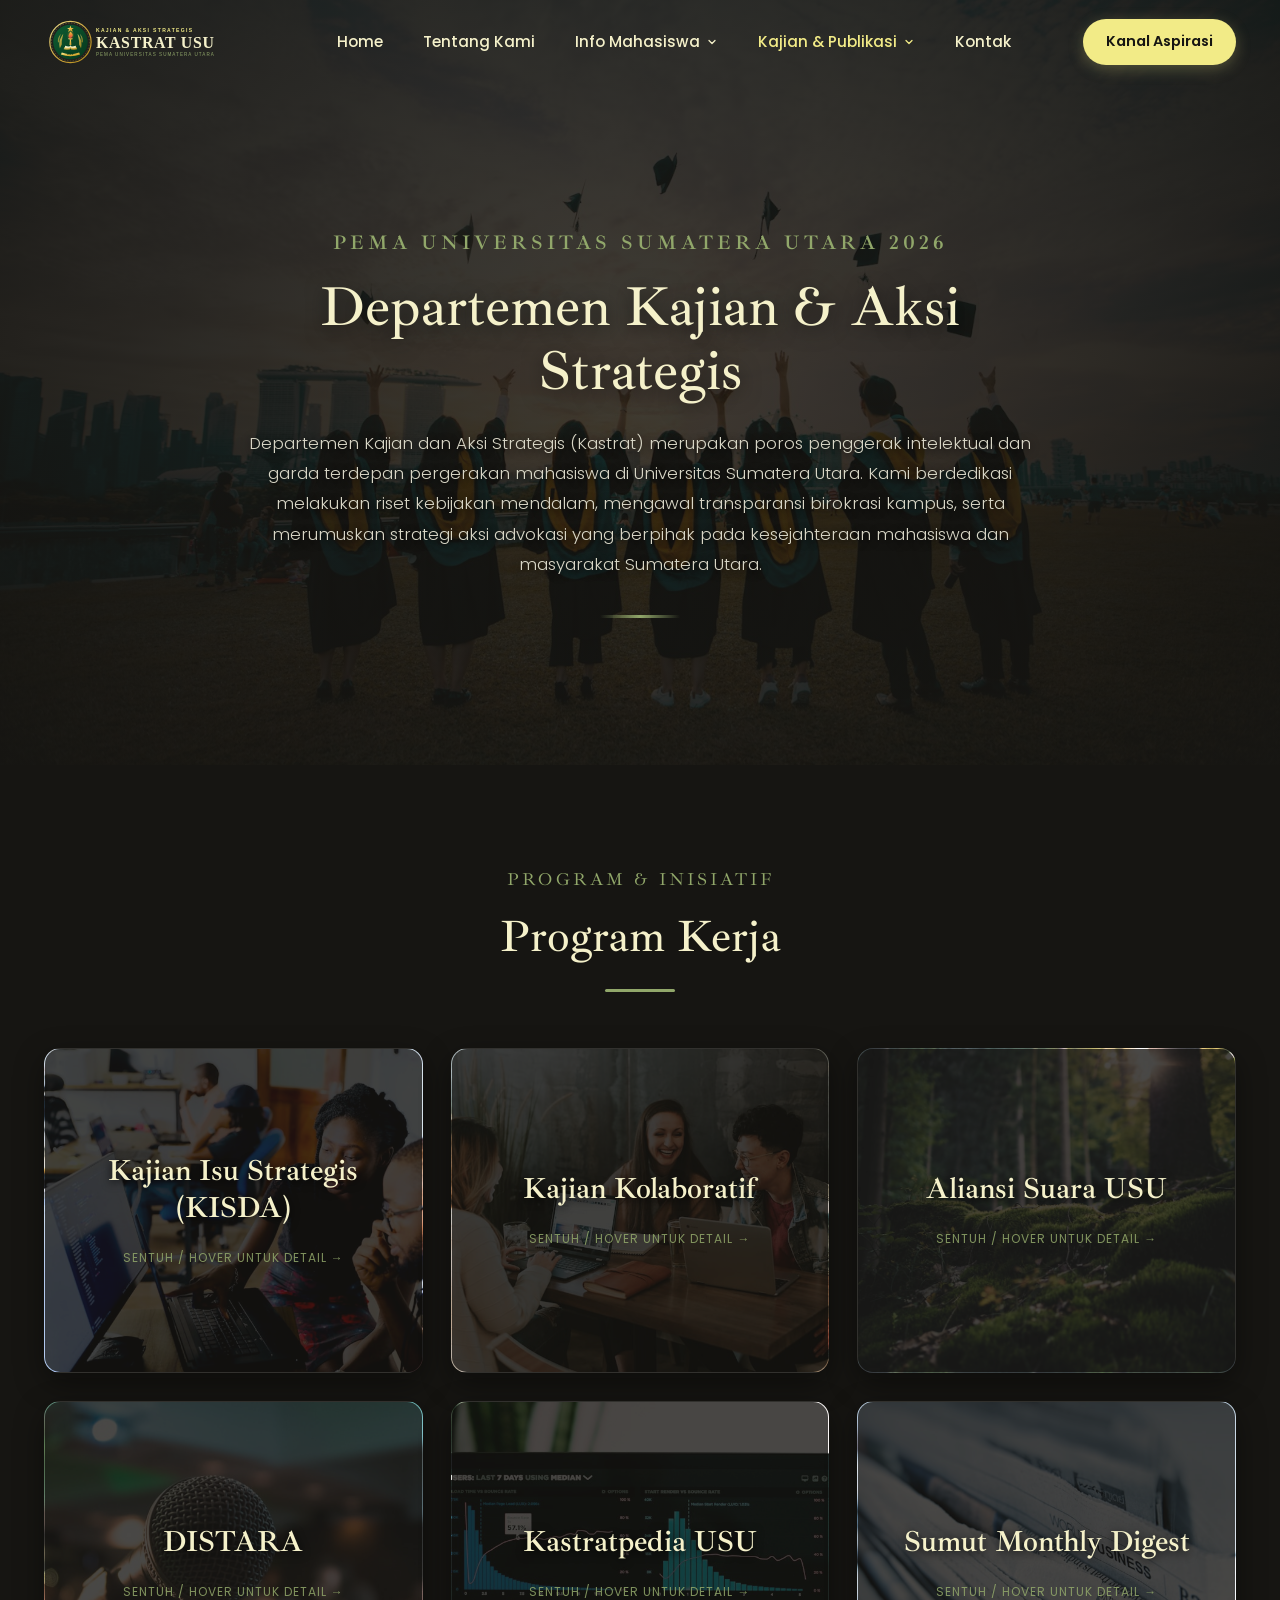
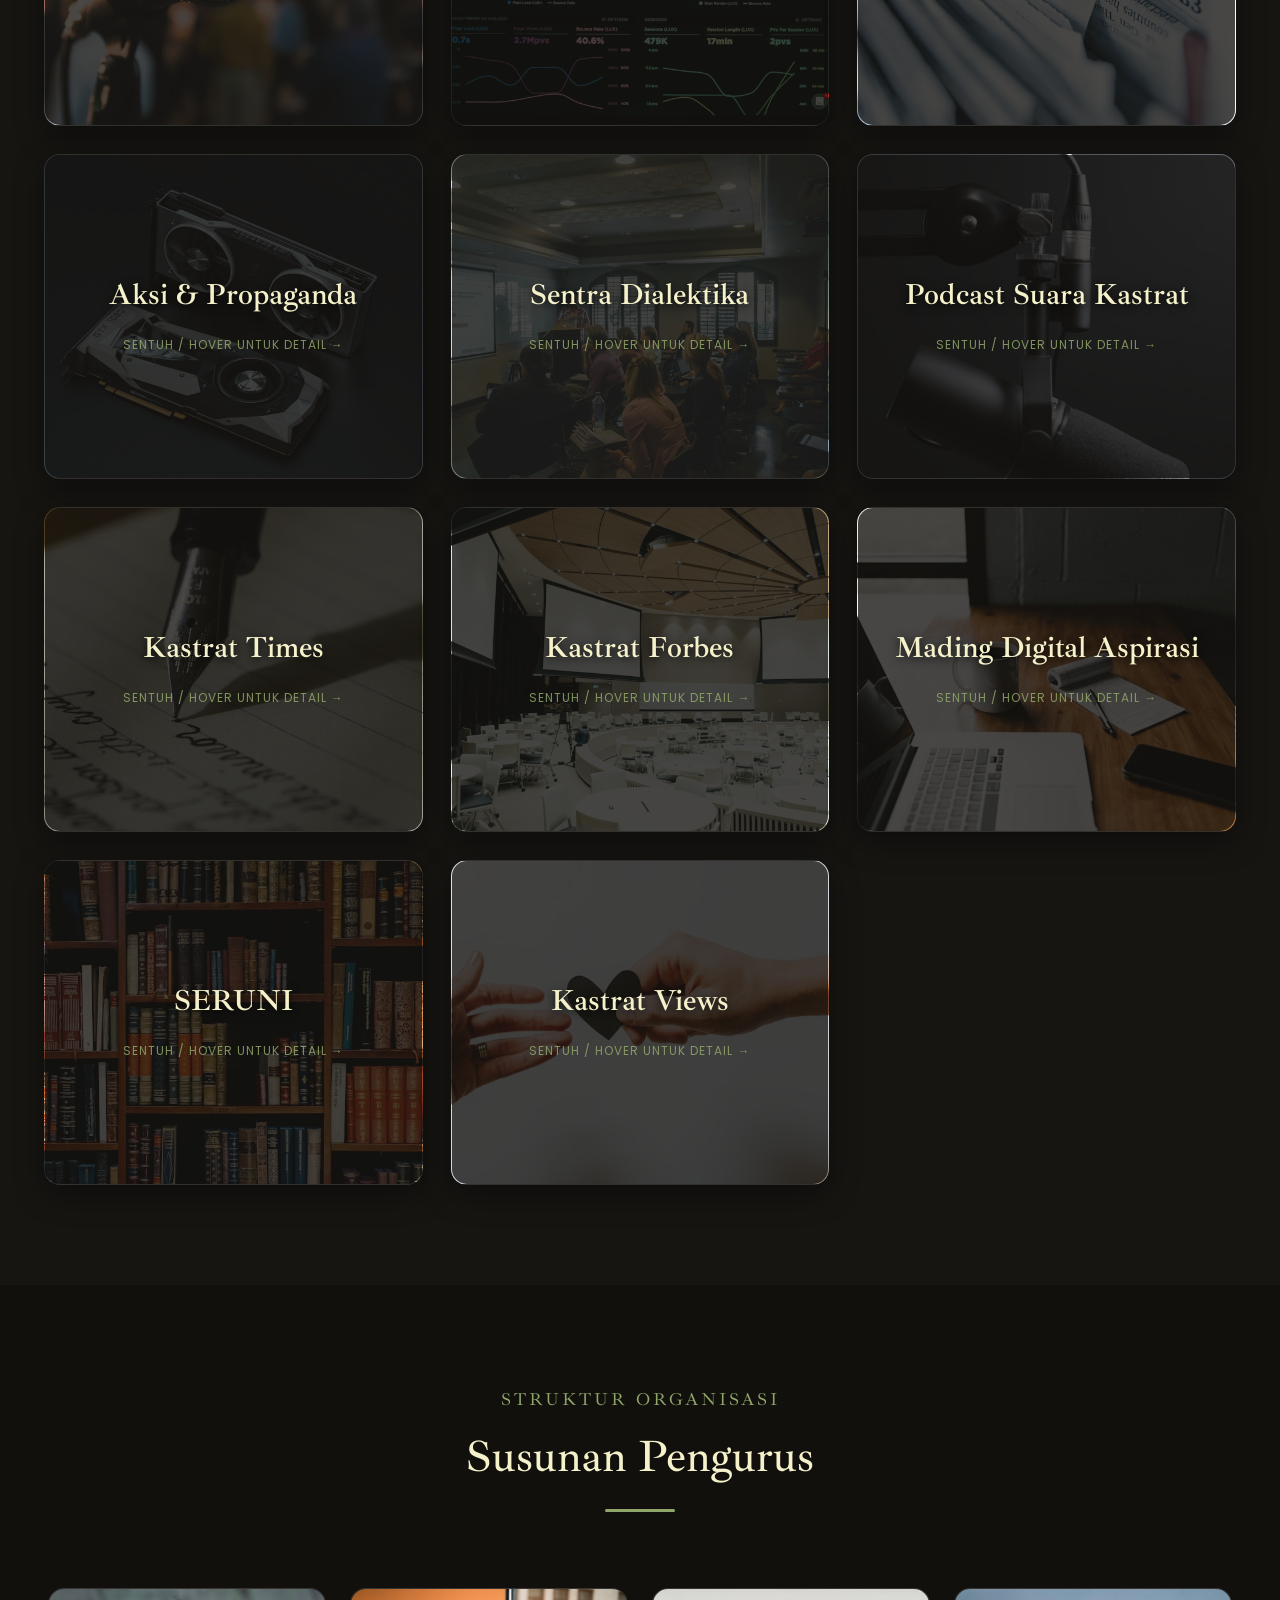
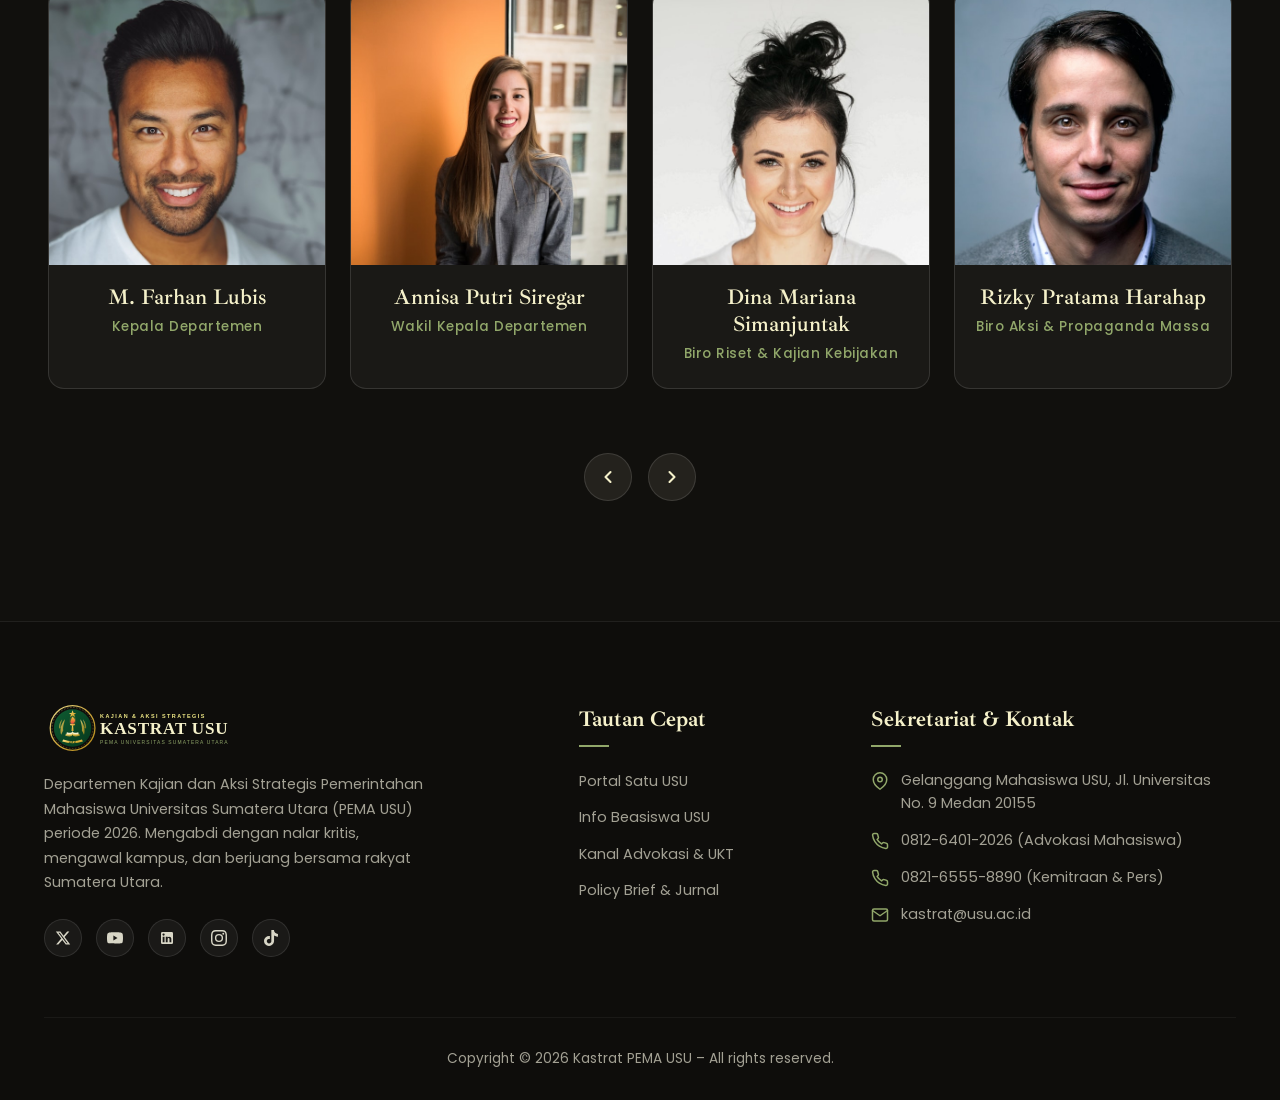
<file: index.html>
<!doctype html>
<html lang="id">
  <head>
    <meta charset="UTF-8" />
    <meta name="viewport" content="width=device-width, initial-scale=1.0" />
    <title>Departemen Kajian &amp; Aksi Strategis - PEMA USU</title>
    <meta
      name="description"
      content="Departemen Kajian dan Aksi Strategis Pemerintahan Mahasiswa Universitas Sumatera Utara (PEMA USU). Bertanggung jawab dalam mengawal pergerakan mahasiswa, merumuskan kajian berbasis data empiris, dan mengorganisir aksi advokasi strategis untuk isu kampus dan daerah Sumatera Utara."
    />

    <!-- Google Fonts: Ibarra Real Nova & Poppins -->
    <link rel="preconnect" href="https://fonts.googleapis.com" />
    <link rel="preconnect" href="https://fonts.gstatic.com" crossorigin />
    <link
      href="https://fonts.googleapis.com/css2?family=Ibarra+Real+Nova:ital,wght@0,400;0,500;0,600;0,700;1,400;1,600&family=Poppins:ital,wght@0,300;0,400;0,500;0,600;0,700;1,400&display=swap"
      rel="stylesheet"
    />

    <!-- Stylesheet -->
    <link rel="stylesheet" href="assets/css/style.css" />
  </head>
  <body>
    <!-- ================= Header / Navigation ================= -->
    <header class="site-header">
      <div class="container nav-wrapper">
        <a
          href="index.html"
          class="brand-logo"
          aria-label="Kastrat PEMA USU Homepage"
        >
          <img src="assets/images/logo.svg" alt="Logo Kastrat PEMA USU" />
        </a>

        <!-- Navigation Menu -->
        <nav class="nav-menu" id="navMenu">
          <div class="nav-item">
            <a href="#" class="nav-link">Home</a>
          </div>
          <div class="nav-item">
            <a href="#susunan-pengurus" class="nav-link">Tentang Kami</a>
          </div>
          <div class="nav-item has-dropdown">
            <a href="#" class="nav-link">
              Info Mahasiswa
              <svg
                viewBox="0 0 24 24"
                fill="none"
                stroke="currentColor"
                stroke-width="2.5"
                stroke-linecap="round"
                stroke-linejoin="round"
              >
                <polyline points="6 9 12 15 18 9"></polyline>
              </svg>
            </a>
            <div class="dropdown-menu">
              <a
                href="https://satu.usu.ac.id"
                target="_blank"
                rel="noopener noreferrer"
                class="dropdown-link"
                >Portal Satu USU</a
              >
              <a
                href="https://beasiswa.usu.ac.id"
                target="_blank"
                rel="noopener noreferrer"
                class="dropdown-link"
                >Info Beasiswa USU</a
              >
              <a href="#program-kerja" class="dropdown-link"
                >Advokasi UKT &amp; Fasilitas</a
              >
            </div>
          </div>
          <div class="nav-item has-dropdown">
            <a href="#program-kerja" class="nav-link active">
              Kajian &amp; Publikasi
              <svg
                viewBox="0 0 24 24"
                fill="none"
                stroke="currentColor"
                stroke-width="2.5"
                stroke-linecap="round"
                stroke-linejoin="round"
              >
                <polyline points="6 9 12 15 18 9"></polyline>
              </svg>
            </a>
            <div class="dropdown-menu">
              <a href="#program-kerja" class="dropdown-link"
                >Kajian Strategis</a
              >
              <a href="#program-kerja" class="dropdown-link">Sumut Digest</a>
              <a href="#program-kerja" class="dropdown-link">Kastrat Times</a>
            </div>
          </div>
          <div class="nav-item">
            <a href="#kontak" class="nav-link">Kontak</a>
          </div>
        </nav>

        <!-- Action Button -->
        <div class="header-actions">
          <a href="#program-kerja" class="btn-store">
            <span>Kanal Aspirasi</span>
          </a>
        </div>

        <!-- Mobile Hamburger Button -->
        <div
          class="mobile-toggle"
          id="mobileToggle"
          aria-label="Buka Menu Navigasi"
        >
          <span></span>
          <span></span>
          <span></span>
        </div>
      </div>
    </header>

    <!-- ================= Hero Section ================= -->
    <section class="hero-section">
      <div class="hero-overlay"></div>
      <div class="container hero-content">
        <span class="hero-badge">PEMA UNIVERSITAS SUMATERA UTARA 2026</span>
        <h1 class="hero-title">Departemen Kajian &amp; Aksi Strategis</h1>
        <p class="hero-description">
          Departemen Kajian dan Aksi Strategis (Kastrat) merupakan poros
          penggerak intelektual dan garda terdepan pergerakan mahasiswa di
          Universitas Sumatera Utara. Kami berdedikasi melakukan riset kebijakan
          mendalam, mengawal transparansi birokrasi kampus, serta merumuskan
          strategi aksi advokasi yang berpihak pada kesejahteraan mahasiswa dan
          masyarakat Sumatera Utara.
        </p>
        <div class="hero-divider"></div>
      </div>
    </section>

    <!-- ================= Program Kerja (Flip Cards) ================= -->
    <section class="programs-section" id="program-kerja">
      <div class="container">
        <div class="section-header">
          <div class="section-kicker">Program &amp; Inisiatif</div>
          <h2 class="section-title">Program Kerja</h2>
          <div class="section-line"></div>
        </div>

        <div class="programs-grid">
          <!-- 1. Kajian Isu Strategis (KISDA) -->
          <div class="flip-card">
            <div class="flip-card-inner">
              <div
                class="flip-card-front"
                style="
                  background-image: url(&quot;assets/images/program-1.jpg&quot;);
                "
              >
                <div class="flip-front-content">
                  <h3 class="flip-card-title">Kajian Isu Strategis (KISDA)</h3>
                  <span class="flip-hint"
                    >Sentuh / Hover untuk detail &rarr;</span
                  >
                </div>
              </div>
              <div class="flip-card-back">
                <h3 class="flip-card-title">Kajian Isu Strategis (KISDA)</h3>
                <p class="flip-card-desc">
                  Riset komprehensif berbasis data empiris untuk merespon
                  dinamika kebijakan rektorat USU, isu ketenagakerjaan daerah,
                  serta tata kelola publik di Sumatera Utara.
                </p>
                <a href="#program-kerja" class="flip-card-btn">Baca Kajian</a>
              </div>
            </div>
          </div>

          <!-- 2. Kajian Kolaboratif -->
          <div class="flip-card">
            <div class="flip-card-inner">
              <div
                class="flip-card-front"
                style="
                  background-image: url(&quot;assets/images/program-2.jpg&quot;);
                "
              >
                <div class="flip-front-content">
                  <h3 class="flip-card-title">Kajian Kolaboratif</h3>
                  <span class="flip-hint"
                    >Sentuh / Hover untuk detail &rarr;</span
                  >
                </div>
              </div>
              <div class="flip-card-back">
                <h3 class="flip-card-title">Kajian Kolaboratif</h3>
                <p class="flip-card-desc">
                  Ruang sinergi riset kebijakan bersama BEM Fakultas se-USU dan
                  akademisi untuk melahirkan rekomendasi kebijakan yang solid
                  dan multidisipliner.
                </p>
                <a href="#program-kerja" class="flip-card-btn"
                  >Pelajari Riset</a
                >
              </div>
            </div>
          </div>

          <!-- 3. Aliansi Suara USU -->
          <div class="flip-card">
            <div class="flip-card-inner">
              <div
                class="flip-card-front"
                style="
                  background-image: url(&quot;assets/images/program-3.jpg&quot;);
                "
              >
                <div class="flip-front-content">
                  <h3 class="flip-card-title">Aliansi Suara USU</h3>
                  <span class="flip-hint"
                    >Sentuh / Hover untuk detail &rarr;</span
                  >
                </div>
              </div>
              <div class="flip-card-back">
                <h3 class="flip-card-title">Aliansi Suara USU</h3>
                <p class="flip-card-desc">
                  Konsolidasi strategis simpul pergerakan mahasiswa
                  se-Universitas Sumatera Utara guna menyatukan sikap bersama
                  terhadap isu penindasan dan ketidakadilan sosial.
                </p>
                <a href="#program-kerja" class="flip-card-btn"
                  >Lihat Konsolidasi</a
                >
              </div>
            </div>
          </div>

          <!-- 4. DISTARA -->
          <div class="flip-card">
            <div class="flip-card-inner">
              <div
                class="flip-card-front"
                style="
                  background-image: url(&quot;assets/images/program-4.jpg&quot;);
                "
              >
                <div class="flip-front-content">
                  <h3 class="flip-card-title">DISTARA</h3>
                  <span class="flip-hint"
                    >Sentuh / Hover untuk detail &rarr;</span
                  >
                </div>
              </div>
              <div class="flip-card-back">
                <h3 class="flip-card-title">DISTARA</h3>
                <p class="flip-card-desc">
                  Diskusi Tata Aspirasi Rektorat: Forum audiensi terbuka dan uji
                  publik yang mempertemukan mahasiswa dengan pimpinan USU guna
                  menuntut transparansi tata kelola kampus.
                </p>
                <a href="#program-kerja" class="flip-card-btn"
                  >Ikuti Audiensi</a
                >
              </div>
            </div>
          </div>

          <!-- 5. Kastratpedia USU -->
          <div class="flip-card">
            <div class="flip-card-inner">
              <div
                class="flip-card-front"
                style="
                  background-image: url(&quot;assets/images/program-5.jpg&quot;);
                "
              >
                <div class="flip-front-content">
                  <h3 class="flip-card-title">Kastratpedia USU</h3>
                  <span class="flip-hint"
                    >Sentuh / Hover untuk detail &rarr;</span
                  >
                </div>
              </div>
              <div class="flip-card-back">
                <h3 class="flip-card-title">Kastratpedia USU</h3>
                <p class="flip-card-desc">
                  Publikasi mini-kajian dalam bentuk infografis edukatif dan
                  visual interaktif di media sosial untuk membedah isu-isu
                  kebijakan publik secara ringkas dan lugas.
                </p>
                <a href="#program-kerja" class="flip-card-btn"
                  >Lihat Infografis</a
                >
              </div>
            </div>
          </div>

          <!-- 6. Sumut Monthly Digest -->
          <div class="flip-card">
            <div class="flip-card-inner">
              <div
                class="flip-card-front"
                style="
                  background-image: url(&quot;assets/images/program-6.jpg&quot;);
                "
              >
                <div class="flip-front-content">
                  <h3 class="flip-card-title">Sumut Monthly Digest</h3>
                  <span class="flip-hint"
                    >Sentuh / Hover untuk detail &rarr;</span
                  >
                </div>
              </div>
              <div class="flip-card-back">
                <h3 class="flip-card-title">Sumut Monthly Digest</h3>
                <p class="flip-card-desc">
                  Rangkuman bulanan telaah kritis terhadap perkembangan dinamika
                  ekonomi, hukum, dan politik di Sumatera Utara serta isu
                  nasional yang berdampak pada mahasiswa.
                </p>
                <a href="#program-kerja" class="flip-card-btn"
                  >Baca Rangkuman</a
                >
              </div>
            </div>
          </div>

          <!-- 7. Aksi dan Propaganda -->
          <div class="flip-card">
            <div class="flip-card-inner">
              <div
                class="flip-card-front"
                style="
                  background-image: url(&quot;assets/images/program-7.jpg&quot;);
                "
              >
                <div class="flip-front-content">
                  <h3 class="flip-card-title">Aksi &amp; Propaganda</h3>
                  <span class="flip-hint"
                    >Sentuh / Hover untuk detail &rarr;</span
                  >
                </div>
              </div>
              <div class="flip-card-back">
                <h3 class="flip-card-title">Aksi &amp; Propaganda</h3>
                <p class="flip-card-desc">
                  Mobilisasi aksi damai, orasi mimbar bebas, teater jalanan, dan
                  kampanye narasi digital sebagai instrumen penekan kebijakan
                  yang berpihak pada rakyat.
                </p>
                <a href="#program-kerja" class="flip-card-btn"
                  >Aksi Selengkapnya</a
                >
              </div>
            </div>
          </div>

          <!-- 8. Sentra Dialektika -->
          <div class="flip-card">
            <div class="flip-card-inner">
              <div
                class="flip-card-front"
                style="
                  background-image: url(&quot;assets/images/program-8.jpg&quot;);
                "
              >
                <div class="flip-front-content">
                  <h3 class="flip-card-title">Sentra Dialektika</h3>
                  <span class="flip-hint"
                    >Sentuh / Hover untuk detail &rarr;</span
                  >
                </div>
              </div>
              <div class="flip-card-back">
                <h3 class="flip-card-title">Sentra Dialektika</h3>
                <p class="flip-card-desc">
                  Klub diskusi mingguan bagi mahasiswa kritis di USU untuk
                  membedah filsafat politik, sejarah pergerakan rakyat, dan isu
                  geopolitik kontemporer bersama pemantik ahli.
                </p>
                <a href="#program-kerja" class="flip-card-btn">Ikuti Diskusi</a>
              </div>
            </div>
          </div>

          <!-- 9. Podcast Suara Kastrat USU -->
          <div class="flip-card">
            <div class="flip-card-inner">
              <div
                class="flip-card-front"
                style="
                  background-image: url(&quot;assets/images/program-9.jpg&quot;);
                "
              >
                <div class="flip-front-content">
                  <h3 class="flip-card-title">Podcast Suara Kastrat</h3>
                  <span class="flip-hint"
                    >Sentuh / Hover untuk detail &rarr;</span
                  >
                </div>
              </div>
              <div class="flip-card-back">
                <h3 class="flip-card-title">Podcast Suara Kastrat</h3>
                <p class="flip-card-desc">
                  Ruang siar audio-visual yang mengupas realitas kehidupan
                  mahasiswa kampus Padang Bulan, wawancara tokoh inspiratif
                  Sumatera Utara, dan edukasi politik muda.
                </p>
                <a
                  href="https://www.youtube.com"
                  target="_blank"
                  rel="noopener noreferrer"
                  class="flip-card-btn"
                  >Dengarkan Podcast</a
                >
              </div>
            </div>
          </div>

          <!-- 10. Kastrat Times -->
          <div class="flip-card">
            <div class="flip-card-inner">
              <div
                class="flip-card-front"
                style="
                  background-image: url(&quot;assets/images/program-10.jpg&quot;);
                "
              >
                <div class="flip-front-content">
                  <h3 class="flip-card-title">Kastrat Times</h3>
                  <span class="flip-hint"
                    >Sentuh / Hover untuk detail &rarr;</span
                  >
                </div>
              </div>
              <div class="flip-card-back">
                <h3 class="flip-card-title">Kastrat Times</h3>
                <p class="flip-card-desc">
                  Media literasi dan kolom opini terbuka bagi seluruh mahasiswa
                  USU untuk menerbitkan karya tulis kritis, analisis kebijakan
                  publik, dan esai bertema sosial-humaniora.
                </p>
                <a href="#program-kerja" class="flip-card-btn">Baca Tulisan</a>
              </div>
            </div>
          </div>

          <!-- 11. Kastrat Forbes -->
          <div class="flip-card">
            <div class="flip-card-inner">
              <div
                class="flip-card-front"
                style="
                  background-image: url(&quot;assets/images/program-11.jpg&quot;);
                "
              >
                <div class="flip-front-content">
                  <h3 class="flip-card-title">Kastrat Forbes</h3>
                  <span class="flip-hint"
                    >Sentuh / Hover untuk detail &rarr;</span
                  >
                </div>
              </div>
              <div class="flip-card-back">
                <h3 class="flip-card-title">Kastrat Forbes</h3>
                <p class="flip-card-desc">
                  Simposium dan focus group discussion bersama pakar hukum,
                  ekonom, dan sosiolog USU untuk membedah rancangan regulasi
                  daerah maupun nasional secara multidimensi.
                </p>
                <a href="#program-kerja" class="flip-card-btn"
                  >Pelajari Forum</a
                >
              </div>
            </div>
          </div>

          <!-- 12. Mading Digital Aspirasi -->
          <div class="flip-card">
            <div class="flip-card-inner">
              <div
                class="flip-card-front"
                style="
                  background-image: url(&quot;assets/images/program-12.jpg&quot;);
                "
              >
                <div class="flip-front-content">
                  <h3 class="flip-card-title">Mading Digital Aspirasi</h3>
                  <span class="flip-hint"
                    >Sentuh / Hover untuk detail &rarr;</span
                  >
                </div>
              </div>
              <div class="flip-card-back">
                <h3 class="flip-card-title">Mading Digital Aspirasi</h3>
                <p class="flip-card-desc">
                  Papan publikasi digital berkala yang menyajikan kalender
                  advokasi, pengawalan banding UKT, serta kabar terkini
                  pergerakan mahasiswa di kampus Padang Bulan.
                </p>
                <a href="#program-kerja" class="flip-card-btn"
                  >Lihat Publikasi</a
                >
              </div>
            </div>
          </div>

          <!-- 13. SERUNI -->
          <div class="flip-card">
            <div class="flip-card-inner">
              <div
                class="flip-card-front"
                style="
                  background-image: url(&quot;assets/images/program-13.jpg&quot;);
                "
              >
                <div class="flip-front-content">
                  <h3 class="flip-card-title">SERUNI</h3>
                  <span class="flip-hint"
                    >Sentuh / Hover untuk detail &rarr;</span
                  >
                </div>
              </div>
              <div class="flip-card-back">
                <h3 class="flip-card-title">SERUNI</h3>
                <p class="flip-card-desc">
                  Studi Reformasi &amp; Resolusi Publik: Riset komprehensif
                  multiperspektif yang menghasilkan policy paper rekomendasi
                  resmi untuk diserahkan kepada pemangku kebijakan.
                </p>
                <a href="#program-kerja" class="flip-card-btn"
                  >Unduh Policy Brief</a
                >
              </div>
            </div>
          </div>

          <!-- 14. Kastrat Views -->
          <div class="flip-card">
            <div class="flip-card-inner">
              <div
                class="flip-card-front"
                style="
                  background-image: url(&quot;assets/images/program-14.jpg&quot;);
                "
              >
                <div class="flip-front-content">
                  <h3 class="flip-card-title">Kastrat Views</h3>
                  <span class="flip-hint"
                    >Sentuh / Hover untuk detail &rarr;</span
                  >
                </div>
              </div>
              <div class="flip-card-back">
                <h3 class="flip-card-title">Kastrat Views</h3>
                <p class="flip-card-desc">
                  Konten video edukasi berbasis audio-visual dan riset mendalam
                  yang menyajikan kritik konstruktif terhadap kebijakan publik
                  dengan kemasan kreatif dan komunikatif.
                </p>
                <a
                  href="https://www.youtube.com"
                  target="_blank"
                  rel="noopener noreferrer"
                  class="flip-card-btn"
                  >Tonton Video</a
                >
              </div>
            </div>
          </div>
        </div>
      </div>
    </section>

    <!-- ================= Susunan Pengurus (Team Slider) ================= -->
    <section class="team-section" id="susunan-pengurus">
      <div class="container">
        <div class="section-header">
          <div class="section-kicker">Struktur Organisasi</div>
          <h2 class="section-title">Susunan Pengurus</h2>
          <div class="section-line"></div>
        </div>

        <div class="team-carousel-container">
          <div class="team-slider" id="teamSlider">
            <!-- Member 1: M. Farhan Lubis -->
            <div class="team-card">
              <div class="team-image-wrapper">
                <img
                  src="assets/images/asla.jpg"
                  alt="M. Farhan Lubis"
                  loading="lazy"
                />
              </div>
              <div class="team-info">
                <h4 class="team-name">M. Farhan Lubis</h4>
                <div class="team-position">Kepala Departemen</div>
              </div>
            </div>

            <!-- Member 2: Annisa Putri Siregar -->
            <div class="team-card">
              <div class="team-image-wrapper">
                <img
                  src="assets/images/raudlah.jpg"
                  alt="Annisa Putri Siregar"
                  loading="lazy"
                />
              </div>
              <div class="team-info">
                <h4 class="team-name">Annisa Putri Siregar</h4>
                <div class="team-position">Wakil Kepala Departemen</div>
              </div>
            </div>

            <!-- Member 3: Dina Mariana Simanjuntak -->
            <div class="team-card">
              <div class="team-image-wrapper">
                <img
                  src="assets/images/kamila.jpg"
                  alt="Dina Mariana Simanjuntak"
                  loading="lazy"
                />
              </div>
              <div class="team-info">
                <h4 class="team-name">Dina Mariana Simanjuntak</h4>
                <div class="team-position">
                  Biro Riset &amp; Kajian Kebijakan
                </div>
              </div>
            </div>

            <!-- Member 4: Rizky Pratama Harahap -->
            <div class="team-card">
              <div class="team-image-wrapper">
                <img
                  src="assets/images/abraham.jpg"
                  alt="Rizky Pratama Harahap"
                  loading="lazy"
                />
              </div>
              <div class="team-info">
                <h4 class="team-name">Rizky Pratama Harahap</h4>
                <div class="team-position">
                  Biro Aksi &amp; Propaganda Massa
                </div>
              </div>
            </div>

            <!-- Member 5: Grace Christine Sitompul -->
            <div class="team-card">
              <div class="team-image-wrapper">
                <img
                  src="assets/images/ilayka.jpg"
                  alt="Grace Christine Sitompul"
                  loading="lazy"
                />
              </div>
              <div class="team-info">
                <h4 class="team-name">Grace Christine Sitompul</h4>
                <div class="team-position">Divisi Advokasi Mahasiswa</div>
              </div>
            </div>

            <!-- Member 6: Bagus Satria Tanjung -->
            <div class="team-card">
              <div class="team-image-wrapper">
                <img
                  src="assets/images/syafiq.jpg"
                  alt="Bagus Satria Tanjung"
                  loading="lazy"
                />
              </div>
              <div class="team-info">
                <h4 class="team-name">Bagus Satria Tanjung</h4>
                <div class="team-position">Divisi Media &amp; Publikasi</div>
              </div>
            </div>

            <!-- Member 7: Fatimah Zahra Nasution -->
            <div class="team-card">
              <div class="team-image-wrapper">
                <img
                  src="assets/images/wirda.jpg"
                  alt="Fatimah Zahra Nasution"
                  loading="lazy"
                />
              </div>
              <div class="team-info">
                <h4 class="team-name">Fatimah Zahra Nasution</h4>
                <div class="team-position">Divisi Hubungan Antar Lembaga</div>
              </div>
            </div>

            <!-- Member 8: Rahmat Hidayat Daulay -->
            <div class="team-card">
              <div class="team-image-wrapper">
                <img
                  src="assets/images/sheva.jpg"
                  alt="Rahmat Hidayat Daulay"
                  loading="lazy"
                />
              </div>
              <div class="team-info">
                <h4 class="team-name">Rahmat Hidayat Daulay</h4>
                <div class="team-position">Staf Ahli Data &amp; Isu Publik</div>
              </div>
            </div>
          </div>

          <!-- Carousel Navigation Controls -->
          <div class="carousel-controls">
            <button class="carousel-btn prev" aria-label="Slide sebelumnya">
              <svg
                viewBox="0 0 24 24"
                fill="none"
                stroke="currentColor"
                stroke-width="2.5"
                stroke-linecap="round"
                stroke-linejoin="round"
              >
                <polyline points="15 18 9 12 15 6"></polyline>
              </svg>
            </button>
            <button class="carousel-btn next" aria-label="Slide berikutnya">
              <svg
                viewBox="0 0 24 24"
                fill="none"
                stroke="currentColor"
                stroke-width="2.5"
                stroke-linecap="round"
                stroke-linejoin="round"
              >
                <polyline points="9 18 15 12 9 6"></polyline>
              </svg>
            </button>
          </div>
        </div>
      </div>
    </section>

    <!-- ================= Footer ================= -->
    <footer class="site-footer" id="kontak">
      <div class="container">
        <div class="footer-grid">
          <!-- Brand & Description -->
          <div class="footer-brand">
            <img src="assets/images/logo.svg" alt="Kastrat PEMA USU" />
            <p class="footer-brand-desc">
              Departemen Kajian dan Aksi Strategis Pemerintahan Mahasiswa
              Universitas Sumatera Utara (PEMA USU) periode 2026. Mengabdi
              dengan nalar kritis, mengawal kampus, dan berjuang bersama rakyat
              Sumatera Utara.
            </p>
            <div class="footer-socials">
              <!-- Twitter/X -->
              <a
                href="https://twitter.com"
                target="_blank"
                rel="noopener noreferrer"
                class="social-link"
                aria-label="X / Twitter"
              >
                <svg viewBox="0 0 24 24" fill="currentColor">
                  <path
                    d="M18.244 2.25h3.308l-7.227 8.26 8.502 11.24H16.17l-5.214-6.817L4.99 21.75H1.68l7.73-8.835L1.254 2.25H8.08l4.713 6.231zm-1.161 17.52h1.833L7.084 4.126H5.117z"
                  />
                </svg>
              </a>
              <!-- YouTube -->
              <a
                href="https://www.youtube.com"
                target="_blank"
                rel="noopener noreferrer"
                class="social-link"
                aria-label="YouTube"
              >
                <svg viewBox="0 0 24 24" fill="currentColor">
                  <path
                    d="M23.498 6.186a3.016 3.016 0 0 0-2.122-2.136C19.505 3.545 12 3.545 12 3.545s-7.505 0-9.377.505A3.017 3.017 0 0 0 .502 6.186C0 8.07 0 12 0 12s0 3.93.502 5.814a3.016 3.016 0 0 0 2.122 2.136c1.871.505 9.376.505 9.376.505s7.505 0 9.377-.505a3.015 3.015 0 0 0 2.122-2.136C24 15.93 24 12 24 12s0-3.93-.502-5.814zM9.545 15.568V8.432L15.818 12l-6.273 3.568z"
                  />
                </svg>
              </a>
              <!-- LinkedIn -->
              <a
                href="https://www.linkedin.com"
                target="_blank"
                rel="noopener noreferrer"
                class="social-link"
                aria-label="LinkedIn"
              >
                <svg viewBox="0 0 24 24" fill="currentColor">
                  <path
                    d="M19 3a2 2 0 0 1 2 2v14a2 2 0 0 1-2 2H5a2 2 0 0 1-2-2V5a2 2 0 0 1 2-2h14m-.5 15.5v-5.3a3.26 3.26 0 0 0-3.26-3.26c-.85 0-1.84.52-2.28 1.3v-1.11h-2.79v8.37h2.79v-4.93c0-.77.62-1.4 1.39-1.4a1.4 1.4 0 0 1 1.4 1.4v4.93h2.75M6.88 8.56a1.68 1.68 0 0 0 1.68-1.68c0-.93-.75-1.69-1.68-1.69a1.69 1.69 0 0 0-1.69 1.69c0 .93.76 1.68 1.69 1.68m1.39 9.94v-8.37H5.5v8.37h2.77z"
                  />
                </svg>
              </a>
              <!-- Instagram -->
              <a
                href="https://instagram.com"
                target="_blank"
                rel="noopener noreferrer"
                class="social-link"
                aria-label="Instagram"
              >
                <svg viewBox="0 0 24 24" fill="currentColor">
                  <path
                    d="M12 2.163c3.204 0 3.584.012 4.85.07 3.252.148 4.771 1.691 4.919 4.919.058 1.265.069 1.645.069 4.849 0 3.205-.012 3.584-.069 4.849-.149 3.225-1.664 4.771-4.919 4.919-1.266.058-1.644.07-4.85.07-3.204 0-3.584-.012-4.849-.07-3.26-.149-4.771-1.699-4.919-4.92-.058-1.265-.07-1.644-.07-4.849 0-3.204.013-3.583.07-4.849.149-3.227 1.664-4.771 4.919-4.919 1.266-.057 1.645-.069 4.849-.069zm0-2.163c-3.259 0-3.667.014-4.947.072-4.358.2-6.78 2.618-6.98 6.98-.059 1.281-.073 1.689-.073 4.948 0 3.259.014 3.668.072 4.948.2 4.358 2.618 6.78 6.98 6.98 1.281.058 1.689.072 4.948.072 3.259 0 3.668-.014 4.948-.072 4.354-.2 6.782-2.618 6.979-6.98.059-1.28.073-1.689.073-4.948 0-3.259-.014-3.667-.072-4.947-.196-4.354-2.617-6.78-6.979-6.98-1.281-.059-1.69-.073-4.949-.073zm0 5.838a6.162 6.162 0 1 0 0 12.324 6.162 6.162 0 0 0 0-12.324zm0 10.162a3.999 3.999 0 1 1 0-7.998 3.999 3.999 0 0 1 0 7.998zm6.406-11.845a1.44 1.44 0 1 0 0 2.881 1.44 1.44 0 0 0 0-2.881z"
                  />
                </svg>
              </a>
              <!-- TikTok -->
              <a
                href="https://www.tiktok.com"
                target="_blank"
                rel="noopener noreferrer"
                class="social-link"
                aria-label="TikTok"
              >
                <svg viewBox="0 0 24 24" fill="currentColor">
                  <path
                    d="M12.525.02c1.31-.02 2.61-.01 3.91-.02.08 1.53.63 3.09 1.75 4.17 1.12 1.11 2.7 1.62 4.24 1.79v4.03c-1.44-.05-2.89-.35-4.2-.97-.57-.26-1.1-.59-1.62-.93-.01 2.92.01 5.84-.02 8.75-.08 1.4-.54 2.79-1.35 3.94-1.31 1.92-3.58 3.17-5.91 3.21-1.43.08-2.86-.31-4.08-1.03-2.02-1.19-3.44-3.37-3.65-5.71-.02-.5-.03-1-.01-1.49.18-1.9 1.12-3.72 2.58-4.96 1.66-1.44 3.98-2.13 6.15-1.72.02 1.48-.04 2.96-.04 4.44-.99-.32-2.15-.23-3.02.37-.63.41-1.11 1.04-1.36 1.75-.21.51-.24 1.07-.14 1.61.24 1.64 1.82 3.02 3.5 2.87 1.12-.01 2.19-.66 2.77-1.61.19-.33.4-.67.41-1.06.1-1.79.06-3.57.07-5.36.01-4.03-.01-8.05.02-12.07z"
                  />
                </svg>
              </a>
            </div>
          </div>

          <!-- Quick Links -->
          <div class="footer-col">
            <h5 class="footer-title">Tautan Cepat</h5>
            <ul class="footer-links">
              <li class="footer-link-item">
                <a
                  href="https://satu.usu.ac.id"
                  target="_blank"
                  rel="noopener noreferrer"
                  >Portal Satu USU</a
                >
              </li>
              <li class="footer-link-item">
                <a
                  href="https://beasiswa.usu.ac.id"
                  target="_blank"
                  rel="noopener noreferrer"
                  >Info Beasiswa USU</a
                >
              </li>
              <li class="footer-link-item">
                <a href="#program-kerja">Kanal Advokasi &amp; UKT</a>
              </li>
              <li class="footer-link-item">
                <a href="#program-kerja">Policy Brief &amp; Jurnal</a>
              </li>
            </ul>
          </div>

          <!-- Contact Us -->
          <div class="footer-col">
            <h5 class="footer-title">Sekretariat &amp; Kontak</h5>
            <div class="footer-contact-list">
              <div class="contact-item">
                <svg
                  viewBox="0 0 24 24"
                  fill="none"
                  stroke="currentColor"
                  stroke-width="2"
                  stroke-linecap="round"
                  stroke-linejoin="round"
                >
                  <path
                    d="M21 10c0 7-9 13-9 13s-9-6-9-13a9 9 0 0 1 18 0z"
                  ></path>
                  <circle cx="12" cy="10" r="3"></circle>
                </svg>
                <span
                  >Gelanggang Mahasiswa USU, Jl. Universitas No. 9 Medan
                  20155</span
                >
              </div>
              <div class="contact-item">
                <svg
                  viewBox="0 0 24 24"
                  fill="none"
                  stroke="currentColor"
                  stroke-width="2"
                  stroke-linecap="round"
                  stroke-linejoin="round"
                >
                  <path
                    d="M22 16.92v3a2 2 0 0 1-2.18 2 19.79 19.79 0 0 1-8.63-3.07 19.5 19.5 0 0 1-6-6 19.79 19.79 0 0 1-3.07-8.67A2 2 0 0 1 4.11 2h3a2 2 0 0 1 2 1.72 12.84 12.84 0 0 0 .7 2.81 2 2 0 0 1-.45 2.11L8.09 9.91a16 16 0 0 0 6 6l1.27-1.27a2 2 0 0 1 2.11-.45 12.84 12.84 0 0 0 2.81.7A2 2 0 0 1 22 16.92z"
                  ></path>
                </svg>
                <span>0812-6401-2026 (Advokasi Mahasiswa)</span>
              </div>
              <div class="contact-item">
                <svg
                  viewBox="0 0 24 24"
                  fill="none"
                  stroke="currentColor"
                  stroke-width="2"
                  stroke-linecap="round"
                  stroke-linejoin="round"
                >
                  <path
                    d="M22 16.92v3a2 2 0 0 1-2.18 2 19.79 19.79 0 0 1-8.63-3.07 19.5 19.5 0 0 1-6-6 19.79 19.79 0 0 1-3.07-8.67A2 2 0 0 1 4.11 2h3a2 2 0 0 1 2 1.72 12.84 12.84 0 0 0 .7 2.81 2 2 0 0 1-.45 2.11L8.09 9.91a16 16 0 0 0 6 6l1.27-1.27a2 2 0 0 1 2.11-.45 12.84 12.84 0 0 0 2.81.7A2 2 0 0 1 22 16.92z"
                  ></path>
                </svg>
                <span>0821-6555-8890 (Kemitraan &amp; Pers)</span>
              </div>
              <div class="contact-item">
                <svg
                  viewBox="0 0 24 24"
                  fill="none"
                  stroke="currentColor"
                  stroke-width="2"
                  stroke-linecap="round"
                  stroke-linejoin="round"
                >
                  <path
                    d="M4 4h16c1.1 0 2 .9 2 2v12c0 1.1-.9 2-2 2H4c-1.1 0-2-.9-2-2V6c0-1.1.9-2 2-2z"
                  ></path>
                  <polyline points="22,6 12,13 2,6"></polyline>
                </svg>
                <span>kastrat@usu.ac.id</span>
              </div>
            </div>
          </div>
        </div>

        <div class="footer-bottom">
          <p>
            Copyright &copy; 2026 Kastrat PEMA USU &ndash; All rights reserved.
          </p>
        </div>
      </div>
    </footer>

    <!-- ================= Back To Top Button ================= -->
    <a href="#" class="back-to-top" id="backToTop" aria-label="Kembali ke atas">
      <svg
        viewBox="0 0 24 24"
        fill="none"
        stroke="currentColor"
        stroke-width="2.5"
        stroke-linecap="round"
        stroke-linejoin="round"
      >
        <polyline points="18 15 12 9 6 15"></polyline>
      </svg>
    </a>

    <!-- Main JavaScript -->
    <script src="assets/js/main.js"></script>
  </body>
</html>
</file>
<file: assets/css/style.css>
/* ==========================================================================
   Departemen Kajian & Aksi Strategis - PEMA USU Stylesheet
   ========================================================================== */

/* --- CSS Variables & Theme Tokens --- */
:root {
  --color-primary: #f5f1ca;
  --color-secondary: #ffffff;
  --color-text: #d8d6c6;
  --color-text-muted: #a3a194;
  --color-accent: #91a76a;
  --color-yellow: #f2eb87;
  --color-brown: #706549;
  --color-dark-surface: #2c2920;
  --color-dark-bg: #161512;
  --color-dark-card: #1b1f10;
  --color-dark-overlay: rgba(22, 21, 18, 0.88);
  --color-card-overlay: rgba(22, 21, 18, 0.78);
  --color-border: rgba(255, 255, 255, 0.12);
  --color-border-hover: rgba(145, 167, 106, 0.45);

  --font-heading: "Ibarra Real Nova", Georgia, serif;
  --font-body:
    "Poppins", -apple-system, BlinkMacSystemFont, "Segoe UI", Roboto, sans-serif;

  --transition-normal: 0.3s ease;
  --transition-smooth: 0.6s cubic-bezier(0.4, 0, 0.2, 1);
  --container-max-width: 1240px;
}

/* --- Base / Reset --- */
*,
*::before,
*::after {
  box-sizing: border-box;
  margin: 0;
  padding: 0;
}

html {
  scroll-behavior: smooth;
  font-size: 16px;
  background-color: var(--color-dark-bg);
  color: var(--color-text);
  font-family: var(--font-body);
}

body {
  background-color: var(--color-dark-bg);
  color: var(--color-text);
  line-height: 1.6;
  overflow-x: hidden;
  -webkit-font-smoothing: antialiased;
}

a {
  color: inherit;
  text-decoration: none;
  transition: color var(--transition-normal);
}

ul {
  list-style: none;
}

img {
  max-width: 100%;
  height: auto;
  display: block;
}

button {
  font-family: inherit;
  cursor: pointer;
  border: none;
  background: none;
}

.container {
  width: 100%;
  max-width: var(--container-max-width);
  margin-left: auto;
  margin-right: auto;
  padding-left: 24px;
  padding-right: 24px;
}

/* --- Navigation Header --- */
.site-header {
  position: fixed;
  top: 0;
  left: 0;
  width: 100%;
  z-index: 1000;
  padding: 18px 0;
  transition:
    background-color var(--transition-normal),
    padding var(--transition-normal),
    backdrop-filter var(--transition-normal);
  background-color: transparent;
}

.site-header.scrolled {
  background-color: rgba(22, 21, 18, 0.95);
  backdrop-filter: blur(12px);
  -webkit-backdrop-filter: blur(12px);
  padding: 12px 0;
  box-shadow: 0 4px 20px rgba(0, 0, 0, 0.4);
  border-bottom: 1px solid rgba(255, 255, 255, 0.06);
}

.nav-wrapper {
  display: flex;
  align-items: center;
  justify-content: space-between;
}

.brand-logo {
  display: flex;
  align-items: center;
  gap: 12px;
}

.brand-logo img {
  height: 48px;
  width: auto;
  object-fit: contain;
  transition: transform var(--transition-normal);
}

.brand-logo:hover img {
  transform: scale(1.03);
}

.nav-menu {
  display: flex;
  align-items: center;
  gap: 32px;
}

.nav-item {
  position: relative;
}

.nav-link {
  color: var(--color-primary);
  font-size: 0.95rem;
  font-weight: 500;
  display: flex;
  align-items: center;
  gap: 6px;
  padding: 8px 4px;
  transition: color var(--transition-normal);
}

.nav-link:hover,
.nav-link.active {
  color: var(--color-yellow);
}

.nav-link svg {
  width: 12px;
  height: 12px;
  transition: transform var(--transition-normal);
}

/* Dropdown Menu */
.dropdown-menu {
  position: absolute;
  top: 100%;
  left: 0;
  min-width: 200px;
  background-color: rgba(27, 31, 16, 0.98);
  border: 1px solid rgba(255, 255, 255, 0.1);
  border-radius: 8px;
  padding: 10px 0;
  box-shadow: 0 10px 30px rgba(0, 0, 0, 0.6);
  opacity: 0;
  visibility: hidden;
  transform: translateY(10px);
  transition: all var(--transition-normal);
  backdrop-filter: blur(10px);
  z-index: 100;
}

.nav-item:hover .dropdown-menu {
  opacity: 1;
  visibility: visible;
  transform: translateY(0);
}

.nav-item:hover .nav-link svg {
  transform: rotate(180deg);
}

.dropdown-link {
  display: block;
  padding: 9px 20px;
  font-size: 0.9rem;
  color: var(--color-text);
  transition:
    background-color var(--transition-normal),
    color var(--transition-normal);
}

.dropdown-link:hover {
  background-color: rgba(145, 167, 106, 0.15);
  color: var(--color-yellow);
}

/* Visit Store Button */
.btn-store {
  display: inline-flex;
  align-items: center;
  gap: 8px;
  padding: 10px 22px;
  font-size: 0.9rem;
  font-weight: 600;
  color: #161512;
  background-color: var(--color-yellow);
  border-radius: 50px;
  border: 1px solid transparent;
  transition: all var(--transition-normal);
  box-shadow: 0 4px 15px rgba(242, 235, 135, 0.25);
}

.btn-store:hover {
  background-color: transparent;
  color: var(--color-yellow);
  border-color: var(--color-yellow);
  transform: translateY(-2px);
  box-shadow: 0 6px 20px rgba(242, 235, 135, 0.35);
}

/* Mobile Toggle */
.mobile-toggle {
  display: none;
  flex-direction: column;
  justify-content: space-between;
  width: 28px;
  height: 20px;
  cursor: pointer;
  z-index: 1100;
}

.mobile-toggle span {
  display: block;
  height: 2.5px;
  width: 100%;
  background-color: var(--color-primary);
  border-radius: 2px;
  transition: all var(--transition-normal);
}

.mobile-toggle.active span:nth-child(1) {
  transform: translateY(9px) rotate(45deg);
}

.mobile-toggle.active span:nth-child(2) {
  opacity: 0;
}

.mobile-toggle.active span:nth-child(3) {
  transform: translateY(-8.5px) rotate(-45deg);
}

/* --- Hero Section --- */
.hero-section {
  position: relative;
  min-height: 85vh;
  display: flex;
  align-items: center;
  justify-content: center;
  background: url("../images/hero-usu.jpg") center center / cover no-repeat;
  padding: 180px 0 100px;
  text-align: center;
  overflow: hidden;
}

.hero-overlay {
  position: absolute;
  inset: 0;
  background: radial-gradient(
    circle at center,
    rgba(22, 21, 18, 0.82) 0%,
    rgba(22, 21, 18, 0.95) 100%
  );
  z-index: 1;
}

.hero-content {
  position: relative;
  z-index: 2;
  max-width: 900px;
  margin: 0 auto;
}

.hero-badge {
  display: inline-block;
  font-family: var(--font-heading);
  font-size: 1.25rem;
  letter-spacing: 4px;
  text-transform: uppercase;
  color: var(--color-accent);
  margin-bottom: 16px;
  font-weight: 600;
}

.hero-title {
  font-family: var(--font-heading);
  font-size: 3.5rem;
  font-weight: 500;
  line-height: 1.15;
  color: var(--color-primary);
  margin-bottom: 24px;
  text-shadow: 0 4px 20px rgba(0, 0, 0, 0.6);
}

.hero-description {
  font-size: 1.05rem;
  font-weight: 300;
  color: var(--color-text);
  line-height: 1.8;
  max-width: 820px;
  margin: 0 auto 36px;
  text-shadow: 0 2px 8px rgba(0, 0, 0, 0.8);
}

.hero-divider {
  width: 80px;
  height: 3px;
  background: linear-gradient(
    90deg,
    transparent,
    var(--color-accent),
    transparent
  );
  margin: 0 auto;
}

/* --- Section Headers --- */
.section-header {
  text-align: center;
  margin-bottom: 56px;
}

.section-kicker {
  font-family: var(--font-heading);
  font-size: 1.1rem;
  letter-spacing: 3px;
  text-transform: uppercase;
  color: var(--color-accent);
  margin-bottom: 8px;
}

.section-title {
  font-family: var(--font-heading);
  font-size: 2.8rem;
  font-weight: 500;
  color: var(--color-primary);
  margin-bottom: 16px;
}

.section-line {
  width: 70px;
  height: 3px;
  background: var(--color-accent);
  margin: 0 auto;
  border-radius: 2px;
}

/* --- Program Kerja (Flip Boxes) Section --- */
.programs-section {
  padding: 100px 0;
  background-color: var(--color-dark-bg);
  position: relative;
}

.programs-grid {
  display: grid;
  grid-template-columns: repeat(3, 1fr);
  gap: 28px;
}

/* 3D Flip Card Container */
.flip-card {
  perspective: 1200px;
  height: 325px;
}

.flip-card-inner {
  position: relative;
  width: 100%;
  height: 100%;
  transition: transform var(--transition-smooth);
  transform-style: preserve-3d;
  border-radius: 16px;
  box-shadow: 0 10px 30px rgba(0, 0, 0, 0.4);
}

/* Hover and active flip */
.flip-card:hover .flip-card-inner,
.flip-card.is-flipped .flip-card-inner {
  transform: rotateY(180deg);
}

/* Front & Back Faces */
.flip-card-front,
.flip-card-back {
  position: absolute;
  inset: 0;
  width: 100%;
  height: 100%;
  backface-visibility: hidden;
  -webkit-backface-visibility: hidden;
  border-radius: 16px;
  overflow: hidden;
  border: 1px solid var(--color-border);
  transition: border-color var(--transition-normal);
}

/* Front Styling */
.flip-card-front {
  background-position: center center;
  background-repeat: no-repeat;
  background-size: cover;
  display: flex;
  align-items: center;
  justify-content: center;
  text-align: center;
}

.flip-card-front::before {
  content: "";
  position: absolute;
  inset: 0;
  background-color: rgba(22, 21, 18, 0.78);
  transition: background-color var(--transition-normal);
}

.flip-card:hover .flip-card-front::before {
  background-color: rgba(22, 21, 18, 0.65);
}

.flip-front-content {
  position: relative;
  z-index: 2;
  padding: 30px 24px;
}

.flip-card-title {
  font-family: var(--font-heading);
  font-size: 1.85rem;
  font-weight: 600;
  color: var(--color-primary);
  line-height: 1.25;
  text-shadow: 0 2px 10px rgba(0, 0, 0, 0.9);
  margin-bottom: 12px;
}

.flip-hint {
  display: inline-flex;
  align-items: center;
  gap: 6px;
  font-size: 0.75rem;
  letter-spacing: 1px;
  text-transform: uppercase;
  color: var(--color-accent);
  opacity: 0.85;
  margin-top: 10px;
}

/* Back Styling */
.flip-card-back {
  transform: rotateY(180deg);
  background: radial-gradient(circle at center, #1b1f10 20%, #2a361d 100%);
  display: flex;
  flex-direction: column;
  justify-content: center;
  align-items: center;
  text-align: center;
  padding: 32px 26px;
}

.flip-card-back .flip-card-title {
  font-size: 1.4rem;
  color: var(--color-yellow);
  margin-bottom: 12px;
}

.flip-card-desc {
  font-size: 0.875rem;
  font-weight: 300;
  line-height: 1.65;
  color: var(--color-text);
  display: -webkit-box;
  -webkit-line-clamp: 6;
  -webkit-box-orient: vertical;
  overflow: hidden;
  text-overflow: ellipsis;
}

.flip-card-btn {
  display: inline-block;
  margin-top: 16px;
  padding: 7px 18px;
  font-size: 0.8rem;
  font-weight: 500;
  color: #161512;
  background-color: var(--color-yellow);
  border-radius: 20px;
  transition: all var(--transition-normal);
}

.flip-card-btn:hover {
  background-color: #ffffff;
  transform: scale(1.05);
}

/* --- Susunan Pengurus (Team Members) Section --- */
.team-section {
  padding: 100px 0 120px;
  background-color: #11100d;
  position: relative;
  overflow: hidden;
}

.team-carousel-container {
  position: relative;
  margin-top: 40px;
}

.team-slider {
  display: flex;
  gap: 24px;
  overflow-x: auto;
  scroll-behavior: smooth;
  scrollbar-width: none;
  -ms-overflow-style: none;
  padding: 20px 4px 40px;
  user-select: none;
  cursor: grab;
}

.team-slider:active {
  cursor: grabbing;
}

.team-slider::-webkit-scrollbar {
  display: none;
}

.team-card {
  flex: 0 0 calc(25% - 18px);
  min-width: 250px;
  background-color: #1a1916;
  border-radius: 16px;
  overflow: hidden;
  border: 1px solid var(--color-border);
  transition:
    transform var(--transition-normal),
    border-color var(--transition-normal),
    box-shadow var(--transition-normal);
  text-align: center;
  padding-bottom: 24px;
}

.team-card:hover {
  transform: translateY(-8px);
  border-color: var(--color-border-hover);
  box-shadow: 0 16px 36px rgba(0, 0, 0, 0.5);
}

.team-image-wrapper {
  width: 100%;
  aspect-ratio: 1 / 1;
  overflow: hidden;
  background-color: #24221d;
  margin-bottom: 18px;
}

.team-image-wrapper img {
  width: 100%;
  height: 100%;
  object-fit: cover;
  object-position: center top;
  transition: transform var(--transition-smooth);
}

.team-card:hover .team-image-wrapper img {
  transform: scale(1.06);
}

.team-info {
  padding: 0 18px;
}

.team-name {
  font-family: var(--font-heading);
  font-size: 1.35rem;
  font-weight: 600;
  color: var(--color-primary);
  margin-bottom: 6px;
  line-height: 1.25;
}

.team-position {
  font-size: 0.85rem;
  color: var(--color-accent);
  font-weight: 500;
  letter-spacing: 0.5px;
}

/* Carousel Nav Buttons */
.carousel-controls {
  display: flex;
  align-items: center;
  justify-content: center;
  gap: 16px;
  margin-top: 24px;
}

.carousel-btn {
  width: 48px;
  height: 48px;
  border-radius: 50%;
  background-color: #24221d;
  border: 1px solid var(--color-border);
  color: var(--color-primary);
  display: flex;
  align-items: center;
  justify-content: center;
  transition: all var(--transition-normal);
}

.carousel-btn:hover {
  background-color: var(--color-accent);
  color: #161512;
  border-color: var(--color-accent);
  transform: scale(1.05);
}

.carousel-btn svg {
  width: 20px;
  height: 20px;
}

/* --- Footer --- */
.site-footer {
  background-color: #0e0d0b;
  border-top: 1px solid rgba(255, 255, 255, 0.08);
  padding: 80px 0 30px;
  font-size: 0.95rem;
}

.footer-grid {
  display: grid;
  grid-template-columns: 2fr 1fr 1.5fr;
  gap: 48px;
  margin-bottom: 60px;
}

.footer-brand img {
  height: 52px;
  width: auto;
  margin-bottom: 18px;
}

.footer-brand-desc {
  color: var(--color-text-muted);
  font-size: 0.9rem;
  line-height: 1.7;
  max-width: 380px;
  margin-bottom: 24px;
}

.footer-socials {
  display: flex;
  align-items: center;
  gap: 14px;
}

.social-link {
  width: 38px;
  height: 38px;
  border-radius: 50%;
  background-color: rgba(255, 255, 255, 0.05);
  border: 1px solid rgba(255, 255, 255, 0.1);
  display: flex;
  align-items: center;
  justify-content: center;
  color: var(--color-text);
  transition: all var(--transition-normal);
}

.social-link:hover {
  background-color: var(--color-yellow);
  color: #161512;
  border-color: var(--color-yellow);
  transform: translateY(-3px);
}

.social-link svg {
  width: 16px;
  height: 16px;
}

.footer-title {
  font-family: var(--font-heading);
  font-size: 1.35rem;
  color: var(--color-primary);
  margin-bottom: 22px;
  position: relative;
  padding-bottom: 10px;
}

.footer-title::after {
  content: "";
  position: absolute;
  left: 0;
  bottom: 0;
  width: 30px;
  height: 2px;
  background-color: var(--color-accent);
}

.footer-links {
  display: flex;
  flex-direction: column;
  gap: 12px;
}

.footer-link-item a {
  color: var(--color-text-muted);
  font-size: 0.9rem;
  transition:
    color var(--transition-normal),
    padding-left var(--transition-normal);
}

.footer-link-item a:hover {
  color: var(--color-yellow);
  padding-left: 6px;
}

.footer-contact-list {
  display: flex;
  flex-direction: column;
  gap: 14px;
}

.contact-item {
  display: flex;
  align-items: flex-start;
  gap: 12px;
  color: var(--color-text-muted);
  font-size: 0.9rem;
}

.contact-item svg {
  width: 18px;
  height: 18px;
  color: var(--color-accent);
  margin-top: 3px;
  flex-shrink: 0;
}

.footer-bottom {
  padding-top: 30px;
  border-top: 1px solid rgba(255, 255, 255, 0.05);
  text-align: center;
  color: var(--color-text-muted);
  font-size: 0.85rem;
}

/* --- Back To Top Button --- */
.back-to-top {
  position: fixed;
  bottom: 30px;
  right: 30px;
  width: 48px;
  height: 48px;
  border-radius: 50%;
  background-color: var(--color-accent);
  color: #161512;
  display: flex;
  align-items: center;
  justify-content: center;
  z-index: 990;
  opacity: 0;
  visibility: hidden;
  transition: all var(--transition-normal);
  box-shadow: 0 4px 15px rgba(0, 0, 0, 0.5);
}

.back-to-top.visible {
  opacity: 1;
  visibility: visible;
}

.back-to-top:hover {
  background-color: var(--color-yellow);
  transform: translateY(-4px);
}

.back-to-top svg {
  width: 20px;
  height: 20px;
}

/* --- Responsive Breakpoints --- */
@media (max-width: 1024px) {
  .programs-grid {
    grid-template-columns: repeat(2, 1fr);
  }

  .team-card {
    flex: 0 0 calc(33.333% - 16px);
  }

  .footer-grid {
    grid-template-columns: 1fr 1fr;
    gap: 36px;
  }
}

@media (max-width: 768px) {
  .site-header {
    padding: 14px 0;
  }

  .nav-menu {
    position: fixed;
    top: 0;
    right: -100%;
    width: 80%;
    max-width: 340px;
    height: 100vh;
    background-color: rgba(22, 21, 18, 0.98);
    backdrop-filter: blur(15px);
    flex-direction: column;
    align-items: flex-start;
    padding: 90px 30px 40px;
    gap: 20px;
    transition: right var(--transition-normal);
    box-shadow: -10px 0 30px rgba(0, 0, 0, 0.8);
    border-left: 1px solid rgba(255, 255, 255, 0.1);
  }

  .nav-menu.active {
    right: 0;
  }

  .mobile-toggle {
    display: flex;
  }

  .dropdown-menu {
    position: static;
    opacity: 1;
    visibility: visible;
    transform: none;
    background: transparent;
    border: none;
    padding-left: 16px;
    box-shadow: none;
  }

  .header-actions {
    display: none;
  }

  .hero-title {
    font-size: 2.5rem;
  }

  .hero-description {
    font-size: 0.95rem;
  }

  .programs-grid {
    grid-template-columns: 1fr;
    max-width: 440px;
    margin: 0 auto;
  }

  .team-card {
    flex: 0 0 calc(50% - 12px);
  }

  .footer-grid {
    grid-template-columns: 1fr;
    gap: 36px;
  }
}

@media (max-width: 480px) {
  .hero-title {
    font-size: 2rem;
  }

  .section-title {
    font-size: 2.2rem;
  }

  .team-card {
    flex: 0 0 100%;
  }
}
</file>
